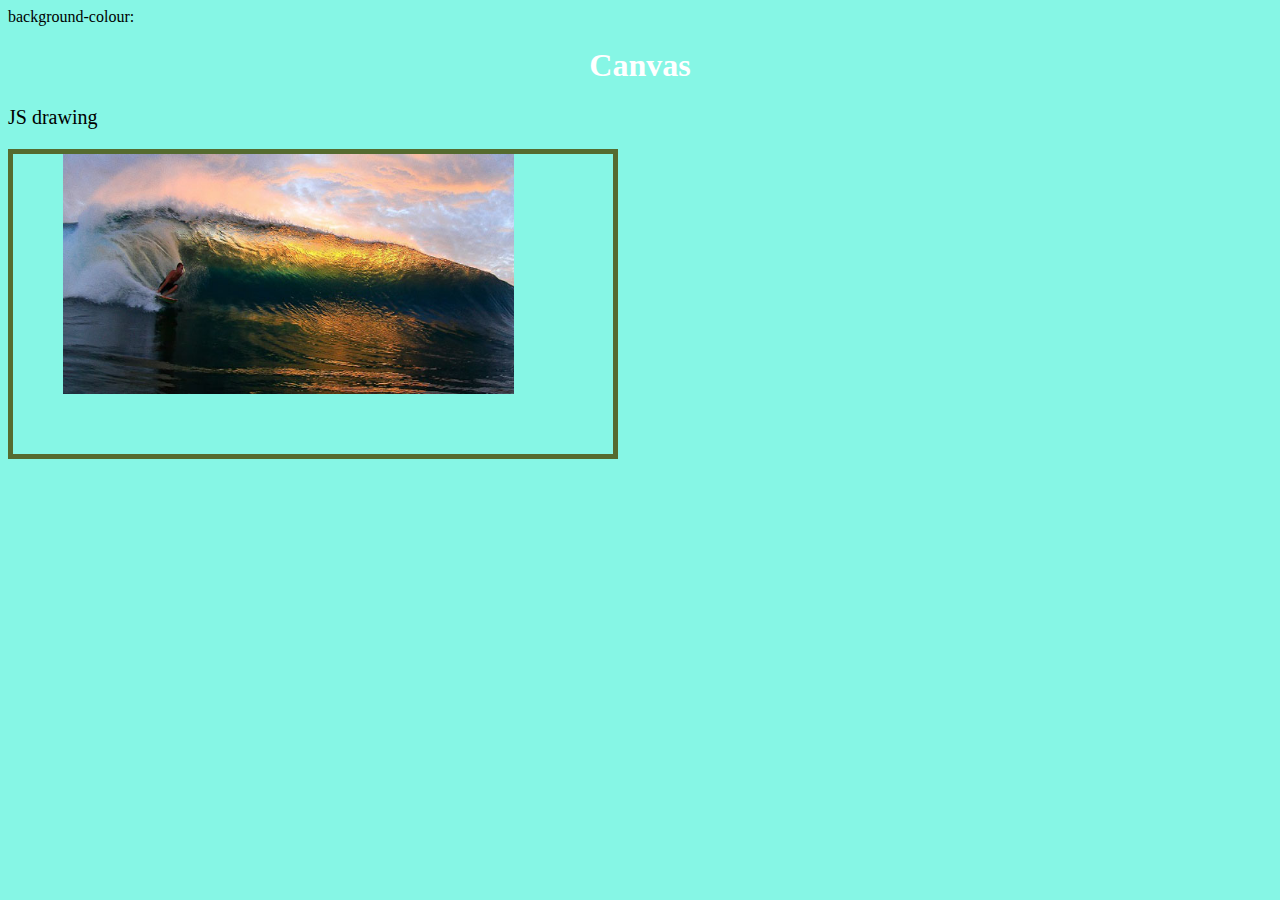
<file: matt-ken/index.html>
<!DOCTYPE html>
<html>
<head>
<link rel="stylesheet" href="css/style.css">
<title>New Zealand Surf Point</title>
</head>
<body>
  
background-colour: 

<h1>Canvas</h1>
<p>JS drawing</p>

<p>
<canvas id="myCanvas" width="600" height="300" style="border:5px solid	#556B2F;"></canvas>

<script>

    document.addEventListener('DOMContentLoaded', function() {
      var img = new Image();
      img.src = "surf.jpg";
      img.onload = paintImage;
    });

    function paintImage () {
      var c = document.getElementById("myCanvas");
      var ctx = c.getContext("2d");
      ctx.drawImage(this,50,0,c.width/1.33, c.height/1.25);
    }

  </script>
</body>
</html>
</file>
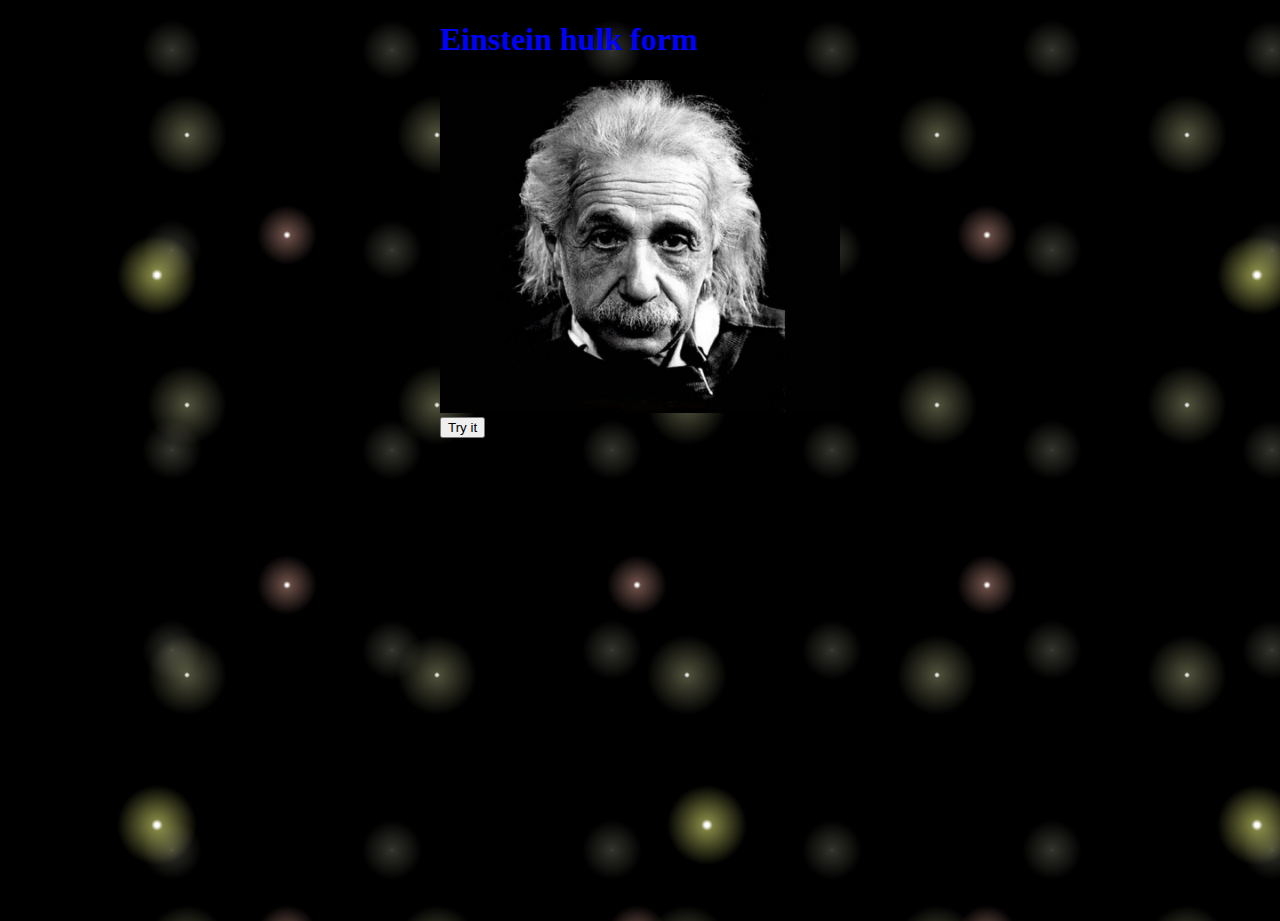
<file: Penny-David/index.html>
<!DOCTYPE html>
<html>
<head>
  <title>Einstein hulk form</title>
  <link rel="stylesheet" type="text/css" href="stylesheet.css"/>
</head>
<body>
  <div>
  <h1><strong>Einstein hulk form</strong></h1>

<img id="myImg" src="Einstein.jpg" width="400"/>
 </div>

  <button onclick="myFunction()">Try it</button>

<script>
function myFunction() {
    document.getElementById("myImg").src = "https://media3.giphy.com/media/GnNtz3c1Ni8Ba/giphy.gif";
}
</script>


</body>

</html>
</file>
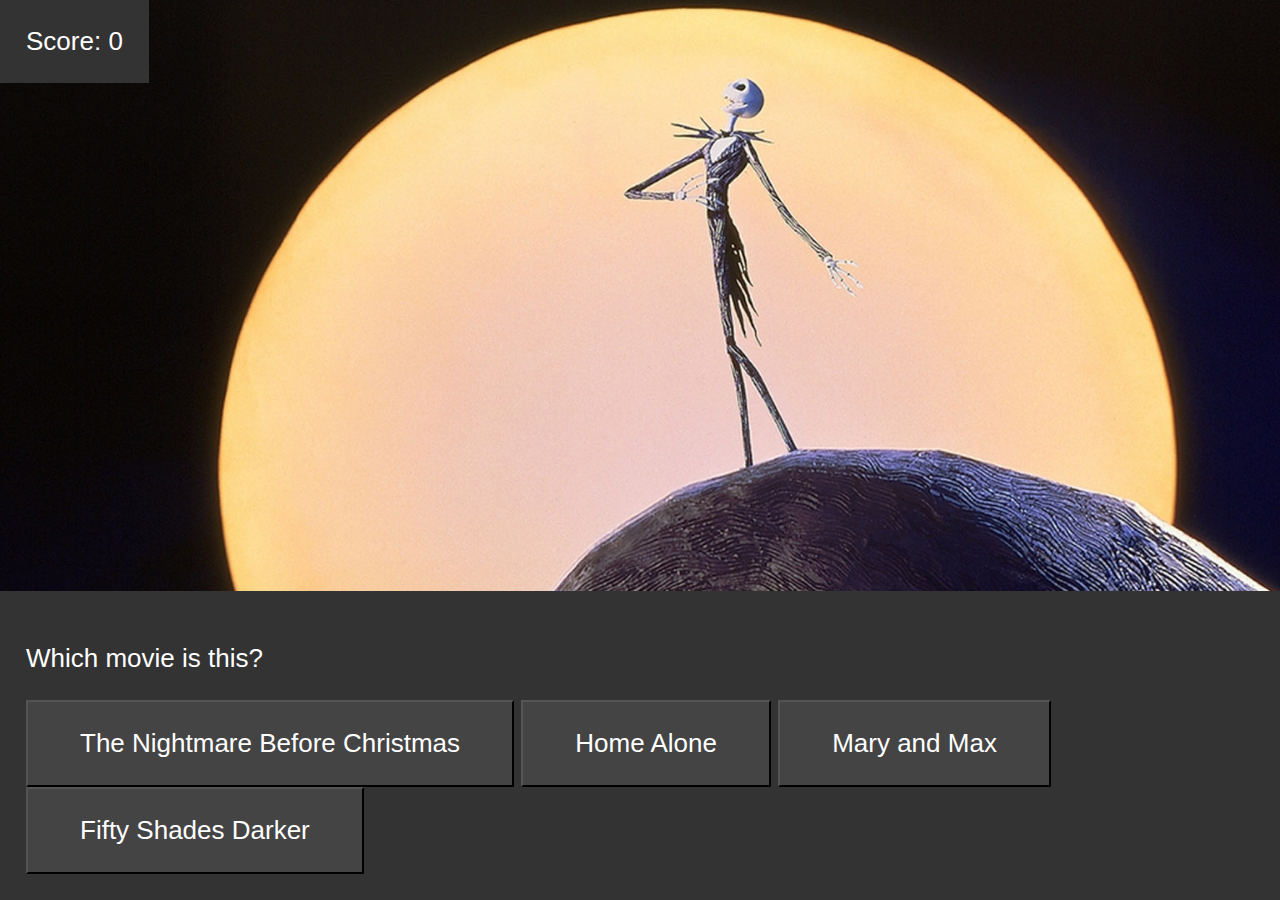
<file: rony/index.html>
<html>
  <head>
    <title></title>
  </head>
  <style>
    body, html {
      margin: 0;
      padding: 0;
      color: white;
      font-size: 26px;
      font-family: Verdana, Geneva, Tahoma, sans-serif;
    }
    .background {
    background-color: red;
    background: url(images/home-alone-528e533adeb3b.jpg) no-repeat center center fixed;
    background-size: cover;
    position: absolute;
    width: 100%;
    height: 100%;

    }

    .game{
    position: absolute;
    width: 100%;
    height: 100%;
    }

    .correct {
      background-color: green;
    }

    .wrong {
      background-color: red;
    }
    .score {
      background-color: #333;
      padding: 1em;
      position: absolute;
      top: 0;
      left: 0;
    }

    .timeRemaining {
      background-color: #333;
      padding: 1em;
      position: absolute;
      top: 0;
      right: 0;
    }

    .quiz {
      background-color: #333;
      padding: 1em;
      position: absolute;
      bottom: 0;
      left: 0;
    }

    button {
      background-color: #444;
      padding: 1em 2em;
      color: white;
      font-size: 26px;
    }

    button:hover {
      background-color: #555;
      cursor: pointer;
    }
  </style>
  <body>
    <div class="background">

    </div>
    <div class="game"> 
      <div class="score">Score: <span id="scoreValue">0</span></div>

          <!-- <div class="timeRemaining">Time</div> -->

          <div class="quiz">
            <p>Which movie is this?</p>
            <div class="options">
              <button id="movieA">A</button>
              <button id="movieB">B</button>
              <button id="movieC">C</button>
              <button id="movieD">D</button>
            </div>
          </div>
    </div>
   

    <script>
      function startGame(dataset) {
        function correctPick(el) {
          var score = document.getElementById("scoreValue");
          el.classList.add("correct");
          score.innerHTML = parseInt(score.innerHTML) + 1;
        }

        function wrongPick(el) {
          var score = document.getElementById("scoreValue");
          el.classList.add("wrong");
          score.innerHTML = parseInt(score.innerHTML) - 10;
        }

        function pick(event) {
          var el = event.target;
          if (el.id.substr(5) == "A") {
            correctPick(el);
          } else {
            wrongPick(el);
          }
          console.log(event);
          setTimeout(chooseRandomMovie, 2000);
        }

        function chooseRandomMovie() {
          chosenIdx = Math.floor(Math.random() * dataset.length);
          var thing = dataset[chosenIdx]
          document.getElementsByClassName("background")[0].style.backgroundImage = "url(" + thing['image'] + ")";
          var buttons = document.getElementsByTagName("button");
          buttons[0].innerHTML = thing['name']
          var done = 0;
          for (i = 0; i < dataset.length; i++) {
            if (i == chosenIdx) {
              continue;
            }
            buttons[done + 1].innerHTML = dataset[i]['name'];
            done += 1;
            if (done >= 3) {
              break;
            }
          }
          console.log (dataset)
          var buttons = document.getElementsByTagName("button")
          for (i = 0; i < buttons.length; i++) {
            buttons[i].classList.remove("correct");
            buttons[i].classList.remove("wrong");
          }          
          // TODO
        }
        var buttons = document.getElementsByTagName("button")
        for (i = 0; i < buttons.length; i++) {
          buttons[i].addEventListener("click", pick);
        }

        chooseRandomMovie();
      }

      fetch("dataset.json").then(
        function(response) {
          if (response.status !== 200) {
            console.log('Looks like there was a problem. Status Code: ' +
              response.status);
            return;
          }

          // Examine the text in the response
          response.json().then(startGame);
        }
      ).catch(function(err) {
        console.log('Fetch Error :-S', err);
      });

      // var KEYARGS = "api_key=dd167e0f489838e9663556a5bdfa40e5&client_key=65168b170126aa12e58785f565d66c1c"
      // function getPostersForMovieID(id, onSuccessCallback) {
      //   var id = parseInt(id.substr(2)); // drop off the 'tt' of the imdbid
      //   var url = "http://webservice.fanart.tv/v3/movies/" + id.toString() + "?" + KEYARGS;
      //   console.debug("Calling url", url);
      //   fetch(url).then(
      //     function(response) {
      //       if (response.status !== 200) {
      //         console.log('Looks like there was a problem. Status Code: ' +
      //           response.status);
      //         return;
      //       }

      //       // Examine the text in the response
      //       response.json().then(onSuccessCallback);
      //     }
      //   )
      //   .catch(function(err) {
      //     console.log('Fetch Error :-S', err);
      //   });
      // }

      // getPostersForMovieID("tt0308644", function(data) {
      //   console.log(data);
      // })
    </script>
  </body>

</html>
</file>
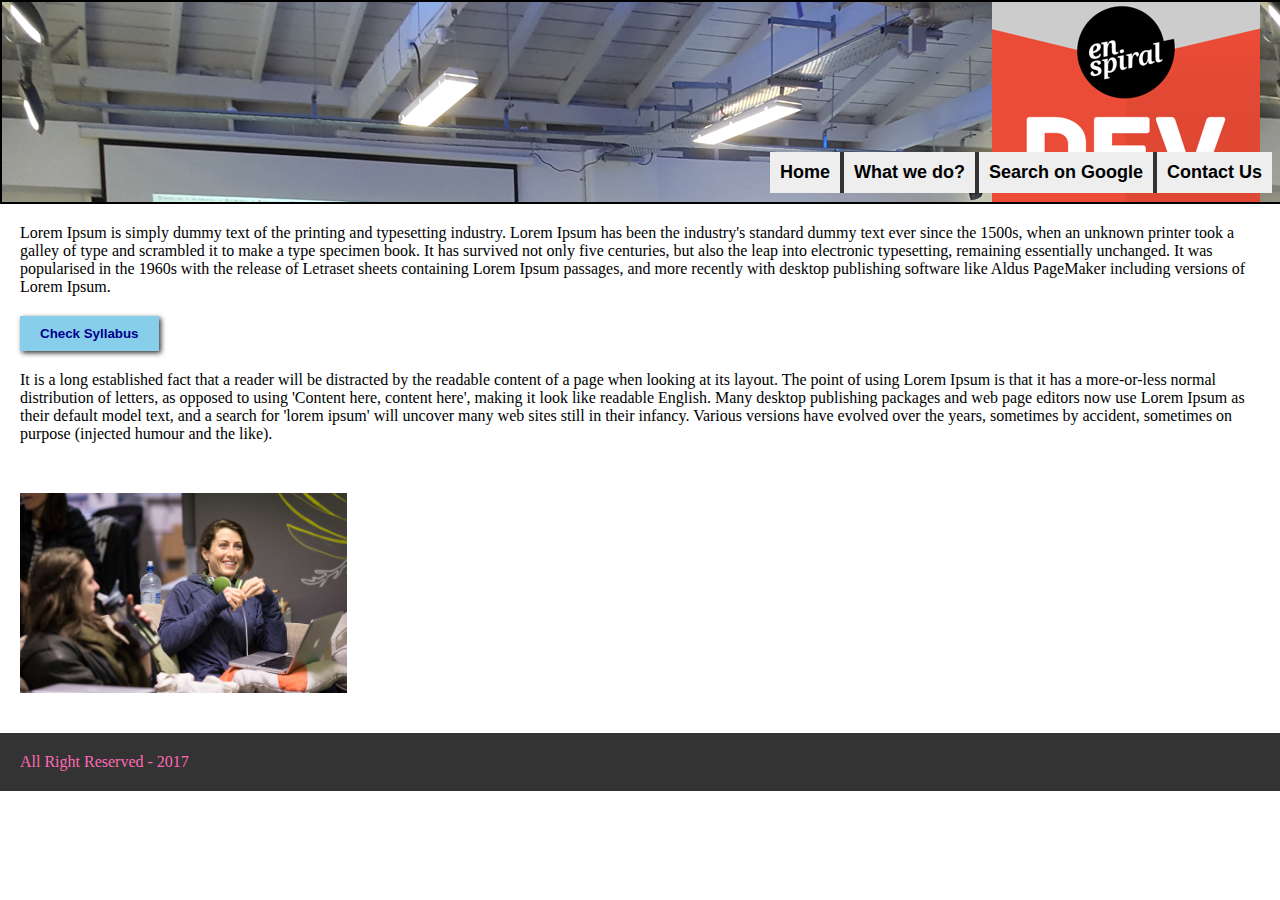
<file: demo/dev_demo/index.html>
<html>
    <title>Awesome Webpage!</title>

    <head>
        <style>
            * {
                margin:0;
                padding: 0;
            }

            header {
                background: url('header.png') repeat;
                width: 100%;
                height: 200px;
                border: 2px solid black;
            }

            nav {
                position: relative;
            }

            .menu {
                list-style: none;
                position: absolute;
                top:150px;
                right: 10px;
                background: #333333;
            }

            .menu li {
                display: inline;
                
                
            }

            .menu li a {
                display: inline-block;
                text-decoration: none;
                padding: 10px;
                background: #eee;
                color: #000;;
                font-size: 18px;
                font-weight: bold;
                font-family: Arial, Helvetica, sans-serif;
            }

            .menu li:hover a{
                background: #000;
                color: #fff;
            }

            .text,
            .syl,
            footer{
                padding: 20px;
            }

            #button {
                margin-left: 20px;
                color: darkblue;
                background: skyblue;
                font-weight: bold;
                padding: 10px 20px;
                border: 0;
                box-shadow: 2px 2px 5px #333;
            }
            
            #button:hover{
                background: darkblue;
                color: skyblue;
                cursor: pointer;

            }
            .visible {
                display : block;
            }

            .hidden {
                display: none;
            }

            footer {
                 color:hotpink;
               background: #333;
               margin-top: 20px;
            }
            .syl img {
                margin-top: 50px;
                height: 200px;
            }

        </style>

        
    </head>

    <body>

        <header>
            <nav>
                <ul class="menu">
                    <li> <a href="">Home</a> </li>
                    <li> <a href="">What we do?</a> </li>
                    <li> <a href="http://google.com">Search on Google</a></li>
                    <li> <a href="">Contact Us</a> </li>
                </ul>
            </nav>
        </header>
        
        <div>
            <p class="text">Lorem Ipsum is simply dummy text of the printing and typesetting industry.
                 Lorem Ipsum has been the industry's standard dummy text ever since the 1500s, 
                 when an unknown printer took a galley of type and scrambled it to make a type specimen book.
                It has survived not only five centuries, 
                but also the leap into electronic typesetting, remaining essentially unchanged. 
                It was popularised in the 1960s with the release of Letraset sheets containing
                Lorem Ipsum passages, and more recently with desktop publishing software like 
                Aldus PageMaker including versions of Lorem Ipsum.

              
                
            </p>

            <button id="button">Check Syllabus</button>

            <p class="syl" id="para">
                It is a long established fact that a reader will be distracted by the readable content of a page when looking at its layout. The point of using Lorem Ipsum is that it has a more-or-less normal distribution of letters, as opposed to using 'Content here, content here', making it look like readable English. Many desktop publishing packages and web page editors now use Lorem Ipsum as their default model text, and a search for 'lorem ipsum' will uncover many web sites still in their infancy. Various versions have evolved over the years, sometimes by accident, sometimes on purpose (injected humour and the like).
                <br>
                <img src="image.jpg" alt="Team">
            </p>
        </div>

        <footer>
            All Right Reserved - 2017 
        </footer>
        

        <script>
            var isVisible = true;
            var btn = document.getElementById('button');
            
            btn.addEventListener('click', toggle);

            function toggle (){

                
                if (isVisible) {
                    document.getElementById('para').classList.add('hidden');
                    document.getElementById('para').classList.remove('visible');
                } else {
                    document.getElementById('para').classList.add('visible');
                    document.getElementById('para').classList.remove('hidden');
                }
                
                isVisible = !isVisible;
            }
            
        </script>
    </body>
</html>
</file>
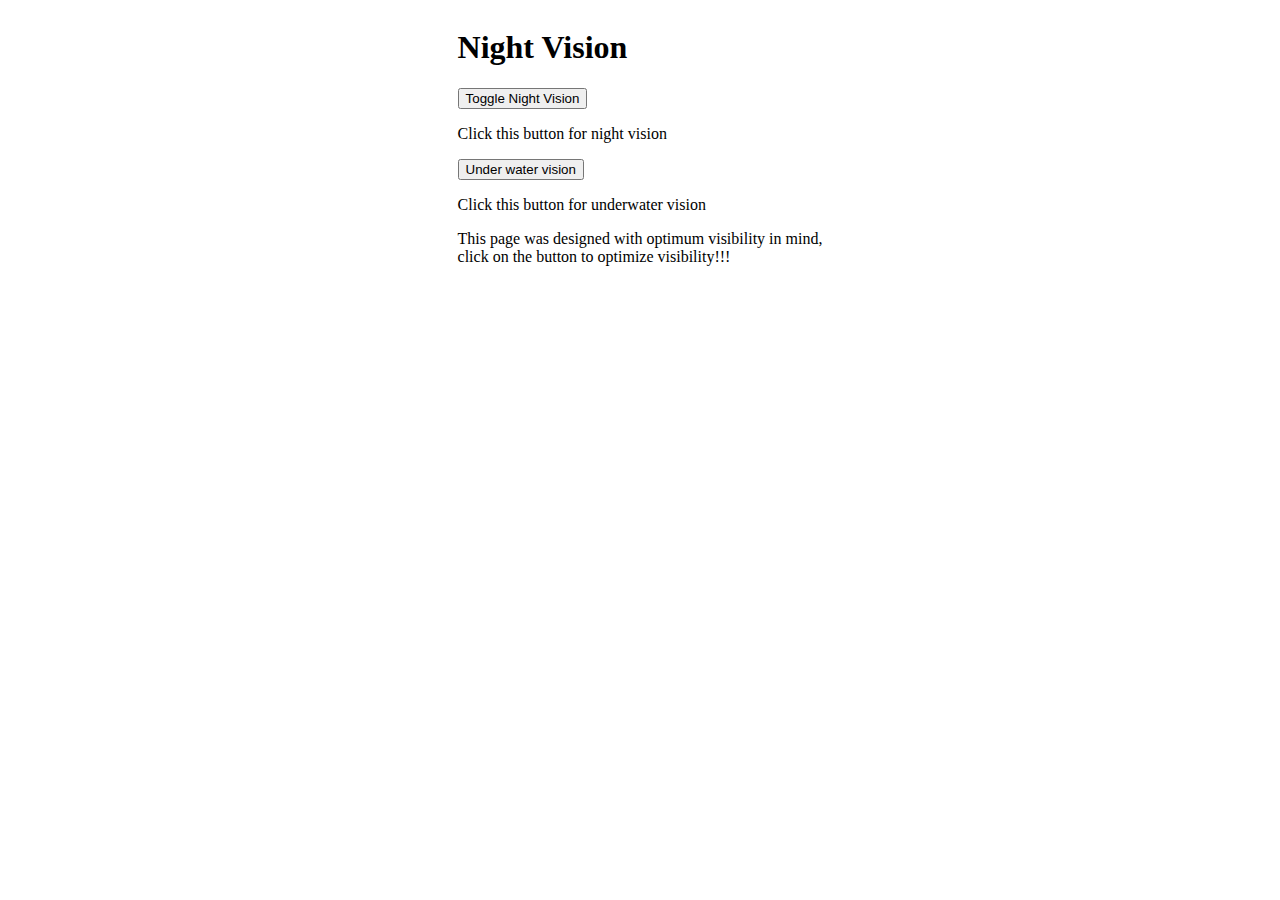
<file: MattAndAyman/scratch.html>
<docType.html>
<html>
  <head>
 <title>Sleep Programing</title>
<style>
  .NightView {
    background-color: black;  
    color:yellowgreen;
  }
  .DayView {
    background-color: white;
    color: black;
  }
 body {
   display: flex;
  justify-content: center  
  }
</style> 
</head>

<body class="DayView">
  <div>
    <h1> Night Vision </h1>
    <button id="ToggleVision">Toggle Night Vision</button>
    <p> Click this button for night vision </p>
    <button id="UnderWater">Under water vision</button>
    <p> Click this button for underwater vision </p>
    <p>This page was designed with optimum visibility in mind,<br> click on the button to optimize visibility!!!</p>
  </div>
 <script>
  var NightModeOn=true
  var VisionStatus= document.getElementById('ToggleVision')
  VisionStatus.addEventListener('click', ToggleNightVison)

  function ToggleNightVison() {
    if (NightModeOn){
      VisionStatus.classList.remove()
    }
  } 

</script>



</body>
</html>
</file>
<file: matt-ken/css/style.css>
body {
  background-color: #86F6E5;
}

h1 {
  color: white;
  text-align: center;
}

p {
  font-family: verdana;
  font-size: 20px;
}
</file>
<file: Penny-David/stylesheet.css>
body {
  background: green;
  background-image:
    radial-gradient(red 20%, transparent 0), 
    radial-gradient(gold 20%, transparent 0);
  background-size: 30px 30px;
  background-position: 0 0, 15px 15px;
}
p {
  color: yellowgreen;

}

html, body {
    height: 100%;
}

html {
    display: table;
    margin: auto;
}

/*body {
    display: table-cell;
    vertical-align: middle;
}*/

body {
    background-color: black;
 
    /* Firefox */
    background-image:
        -moz-radial-gradient(circle, #FFFFFF 2px, rgba(248,255,128,.5) 4px, transparent 40px),
        -moz-radial-gradient(circle, #FFFFFF 1px, rgba(255,186,170,.4) 3px, transparent 30px),
        -moz-radial-gradient(ellipse, rgba(255,255,255,.9) 1px, rgba(251,255,186,.3) 2px, transparent 40px),
        -moz-radial-gradient(ellipse, rgba(255,255,255,.4), rgba(253,255,219,.2) 1px, transparent 30px);
 
    /* Webkit */
    background-image:
        -webkit-gradient(radial, 50% 50%, 2, 50% 50%, 40, from(white), color-stop(0.1, rgba(248,255,128,.5)), to(transparent)),
        -webkit-gradient(radial, 50% 50%, 1, 50% 50%, 30, from(white), color-stop(0.1, rgba(255,186,170,.4)), to(transparent)),
        -webkit-gradient(radial, 50% 50%, 1, 50% 50%, 40, from(rgba(255,255,255,.9)), color-stop(0.05, rgba(251,255,186,.3)), to(transparent)),
        -webkit-gradient(radial, 50% 50%, 0, 50% 50%, 30, from(rgba(255,255,255,.4)), color-stop(0.03, rgba(253,255,219,.2)), to(transparent));
 
    /* Background Attributes */
    background-size: 550px 550px, 350px 350px, 250px 270px, 220px 200px;
    background-position: 0 0, 30px 60px, 130px 270px, 70px 150px;
 
    /* Animation */
    animation-name: movement;
    animation-duration: 5s;
    animation-timing-function: linear;
    animation-iteration-count: infinite;
 
    /* Firefox */
    -moz-animation-name: movement;
    -moz-animation-duration: 5s;
    -moz-animation-timing-function: linear;
    -moz-animation-iteration-count: infinite;
 
    /* Webkit */
    -webkit-animation-name: movement;
    -webkit-animation-duration: 5s;
    -webkit-animation-timing-function: linear;
    -webkit-animation-iteration-count: infinite;
}
@keyframes movement
{
    from {
            background-position: 0 0, 30px 60px, 130px 270px, 70px 150px;
    }
    to {
            background-position: -550px 0, -320px 60px, -120px 270px, -150px 150px;
    }
}
@-moz-keyframes movement
{
    from {
            background-position: 0 0, 30px 60px, 130px 270px, 70px 150px;
    }
    to {
            background-position: -550px 0, -320px 60px, -120px 270px, -150px 150px;
    }
}
@-webkit-keyframes movement
{
    from {
            background-position: 0 0, 30px 60px, 130px 270px, 70px 150px;
    }
    to {
            background-position: -550px 0, -320px 60px, -120px 270px, -150px 150px;
    }
}
h1 {
  color: blue;
}
</file>
